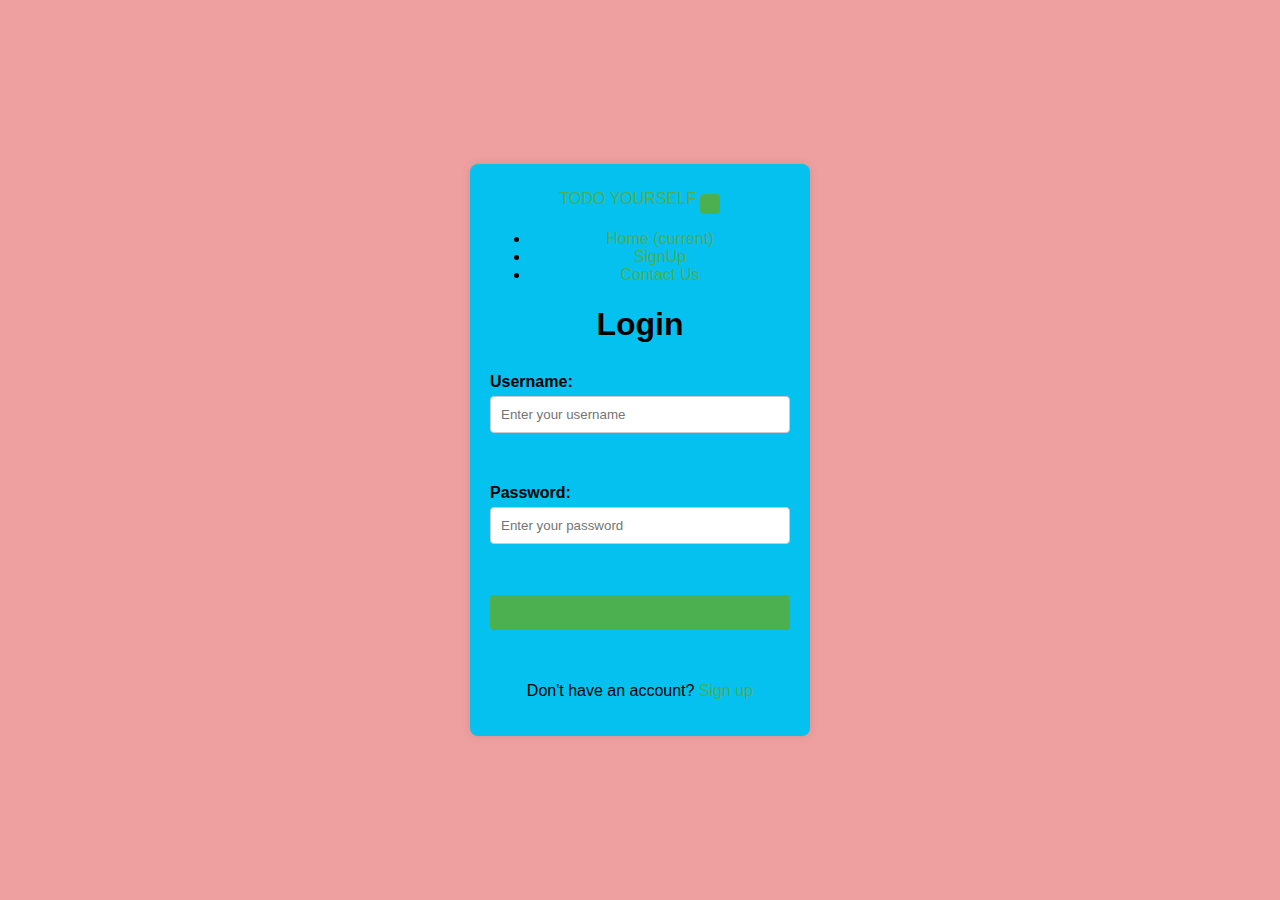
<file: index2.html>
<!DOCTYPE html>
<html lang="en">
<head>
    <meta charset="UTF-8">
    <meta name="viewport" content="width=device-width, initial-scale=1.0">
    <title>Login Page</title>
    <link rel="stylesheet" href="style2.css">
    <link rel="stylesheet" href="https://cdn.jsdelivr.net/npm/bootstrap@4.6.2/dist/css/bootstrap.min.css" integrity="sha384-xOolHFLEh07PJGoPkLv1IbcEPTNtaed2xpHsD9ESMhqIYd0nLMwNLD69Npy4HI+N" crossorigin="anonymous">
    <script src="https://cdn.jsdelivr.net/npm/jquery@3.5.1/dist/jquery.slim.min.js" integrity="sha384-DfXdz2htPH0lsSSs5nCTpuj/zy4C+OGpamoFVy38MVBnE+IbbVYUew+OrCXaRkfj" crossorigin="anonymous"></script>
    <script src="https://cdn.jsdelivr.net/npm/bootstrap@4.6.2/dist/js/bootstrap.bundle.min.js" integrity="sha384-Fy6S3B9q64WdZWQUiU+q4/2Lc9npb8tCaSX9FK7E8HnRr0Jz8D6OP9dO5Vg3Q9ct" crossorigin="anonymous"></script>

</head>
<body>
    

    <div class="container">
        <nav class="navbar navbar-expand-lg navbar-light bg-rgb">
            <a class="navbar-brand" href="#">TODO YOURSELF</a>
            <button class="navbar-toggler" type="button" data-toggle="collapse" data-target="#navbarNav" aria-controls="navbarNav" aria-expanded="false" aria-label="Toggle navigation">
              <span class="navbar-toggler-icon"></span>
            </button>
            <div class="collapse navbar-collapse" id="navbarNav">
              <ul class="navbar-nav">
                <li class="nav-item active">
                  <a class="nav-link" href="file:///C:/Users/ADMIN/Desktop/todo-app/index.html">Home <span class="sr-only">(current)</span></a>
                </li>
                <li class="nav-item">
                  <a class="nav-link" href="file:///C:/Users/ADMIN/Desktop/todo-app/signup.html">SignUp</a>
                </li> 
                <!-- <li class="nav-item">
                  <a class="nav-link" href="file:///C:/Users/ADMIN/Desktop/todo-app/index2.html">Login</a>
                </li> -->
                <li class="nav-item">
                  <a class="nav-link" href="file:///C:/Users/ADMIN/Desktop/todo-app/contact.html">Contact Us</a>
                </li>
              </ul>
            </div>
          </nav>
        <h1>Login</h1>
        <form id="login-form">
            <label for="login-username">Username:</label>
            <input type="text" id="login-username" required placeholder="Enter your username">
            <br><br>
            
            <label for="login-password">Password:</label>
            <input type="password" id="login-password" required placeholder="Enter your password">
            <br><br>
            
            <button type="submit"><a href="file:///C:/Users/ADMIN/Desktop/todo-app/index.html">Login</a></button>
        </form>
        <br><br>

        <p>Don't have an account? <a href="signup.html">Sign up</a></p>
    </div>

    <script src="script2.js"></script>
    <!-- <script>
        const hamburger = document.querySelector('.hamburger');
        const navLinks = document.querySelector('.nav-links');
    
        hamburger.addEventListener('click', () => {
            navLinks.classList.toggle('active');
        });
    </script> -->
    
</body>
</html>
</file>
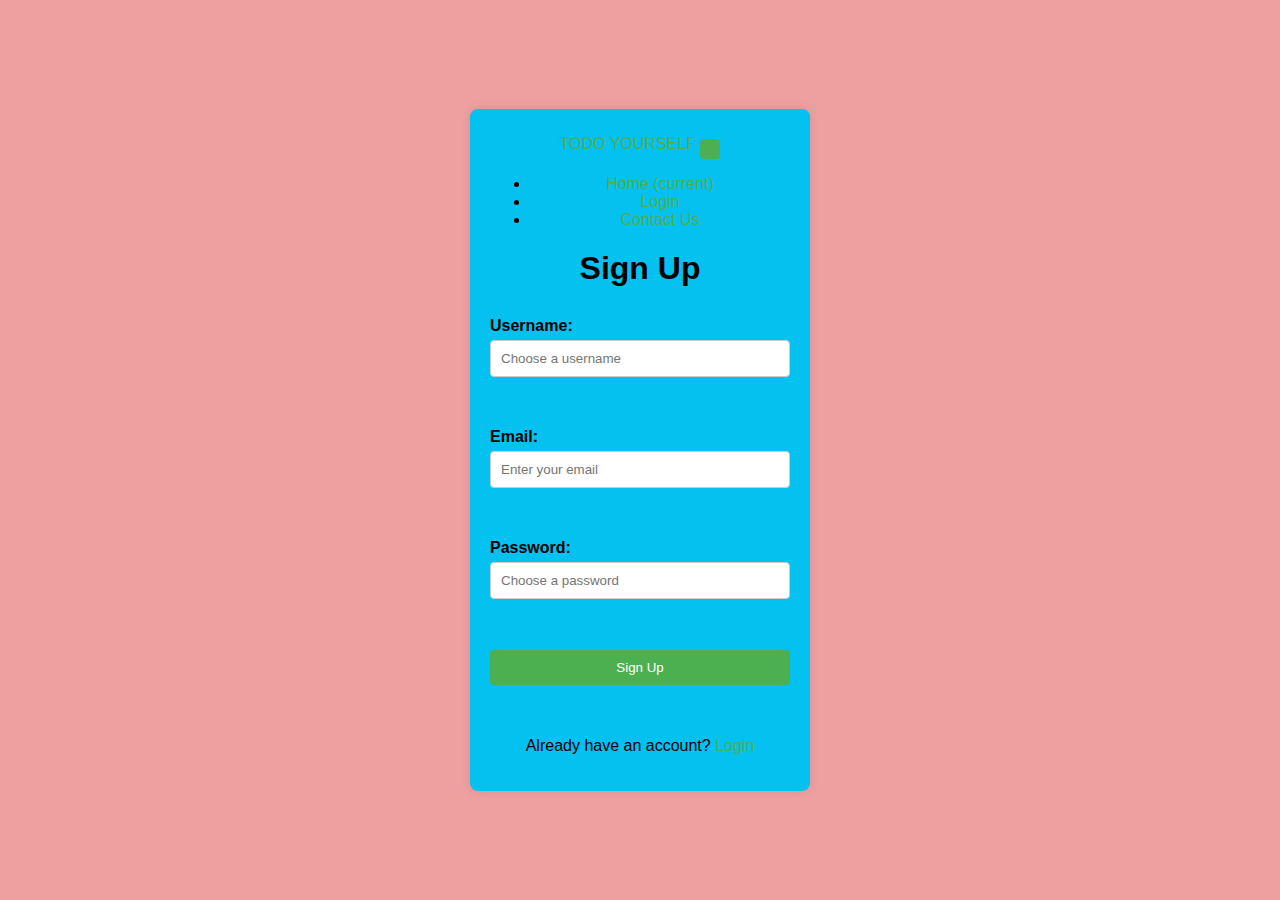
<file: signup.html>
<!DOCTYPE html>
<html lang="en">
<head>
    <meta charset="UTF-8">
    <meta name="viewport" content="width=device-width, initial-scale=1.0">
    <title>Signup Page</title>
    <link rel="stylesheet" href="style2.css">
    <link rel="stylesheet" href="style2.css">
    <link rel="stylesheet" href="https://cdn.jsdelivr.net/npm/bootstrap@4.6.2/dist/css/bootstrap.min.css" integrity="sha384-xOolHFLEh07PJGoPkLv1IbcEPTNtaed2xpHsD9ESMhqIYd0nLMwNLD69Npy4HI+N" crossorigin="anonymous">
    <script src="https://cdn.jsdelivr.net/npm/jquery@3.5.1/dist/jquery.slim.min.js" integrity="sha384-DfXdz2htPH0lsSSs5nCTpuj/zy4C+OGpamoFVy38MVBnE+IbbVYUew+OrCXaRkfj" crossorigin="anonymous"></script>
    <script src="https://cdn.jsdelivr.net/npm/bootstrap@4.6.2/dist/js/bootstrap.bundle.min.js" integrity="sha384-Fy6S3B9q64WdZWQUiU+q4/2Lc9npb8tCaSX9FK7E8HnRr0Jz8D6OP9dO5Vg3Q9ct" crossorigin="anonymous"></script>

</head>
<body>
    
    <div class="container">
        <nav class="navbar navbar-expand-lg navbar-light bg-rgb">
            <a class="navbar-brand" href="#">TODO YOURSELF</a>
            <button class="navbar-toggler" type="button" data-toggle="collapse" data-target="#navbarNav" aria-controls="navbarNav" aria-expanded="false" aria-label="Toggle navigation">
              <span class="navbar-toggler-icon"></span>
            </button>
            <div class="collapse navbar-collapse" id="navbarNav">
              <ul class="navbar-nav">
                <li class="nav-item active">
                  <a class="nav-link" href="file:///C:/Users/ADMIN/Desktop/todo-app/index.html">Home <span class="sr-only">(current)</span></a>
                </li>
                <!-- <li class="nav-item">
                  <a class="nav-link" href="file:///C:/Users/ADMIN/Desktop/todo-app/signup.html">SignUp</a>
                </li> -->
                <li class="nav-item">
                  <a class="nav-link" href="file:///C:/Users/ADMIN/Desktop/todo-app/index2.html">Login</a>
                </li>
                <li class="nav-item">
                  <a class="nav-link" href="file:///C:/Users/ADMIN/Desktop/todo-app/contact.html">Contact Us</a>
                </li>
              </ul>
            </div>
          </nav>
    
        <h1>Sign Up</h1>
        <form id="signup-form">
            <label for="signup-username">Username:</label>
            <input type="text" id="signup-username" required placeholder="Choose a username">
            <br><br>
            
            <label for="signup-email">Email:</label>
            <input type="email" id="signup-email" required placeholder="Enter your email">
            <br><br>
            
            <label for="signup-password">Password:</label>
            <input type="password" id="signup-password" required placeholder="Choose a password">
            <br><br>
            
            
            <button type="submit">Sign Up<a href="file:///C:/Users/ADMIN/Desktop/todo-app/index2.html"></a></button>
        </form>
        <br><br>

        <p>Already have an account? <a href="index2.html">Login</a></p>
    </div>

    <script src="script2.js"></script>
</body>
</html>
</file>
<file: style2.css>
/* Global Styles */
body {
    font-family: Arial, sans-serif;
    background-color: #eea0a0;
    display: flex;
    justify-content: center;
    align-items: center;
    height: 100vh;
    margin: 0;
}

.container {
    background-color: rgb(5, 193, 240);
    padding: 20px;
    border-radius: 8px;
    box-shadow: 0px 0px 10px rgba(0, 0, 0, 0.1);
    width: 300px;
    text-align: center;
}

h1 {
    font-size: 2em;
    margin-bottom: 20px;
}

form {
    display: flex;
    flex-direction: column;
}

label {
    text-align: left;
    margin-top: 10px;
    font-weight: bold;
}

input {
    padding: 10px;
    margin: 5px 0;
    border: 1px solid #ccc;
    border-radius: 4px;
}

button {
    background-color: #4CAF50;
    color: white;
    padding: 10px;
    border: none;
    border-radius: 4px;
    cursor: pointer;
    margin-top: 10px;
}

button:hover {
    background-color: #45a049;
}

a {
    color: #4CAF50;
    text-decoration: none;
}

a:hover {
    text-decoration: underline;
}
</file>
